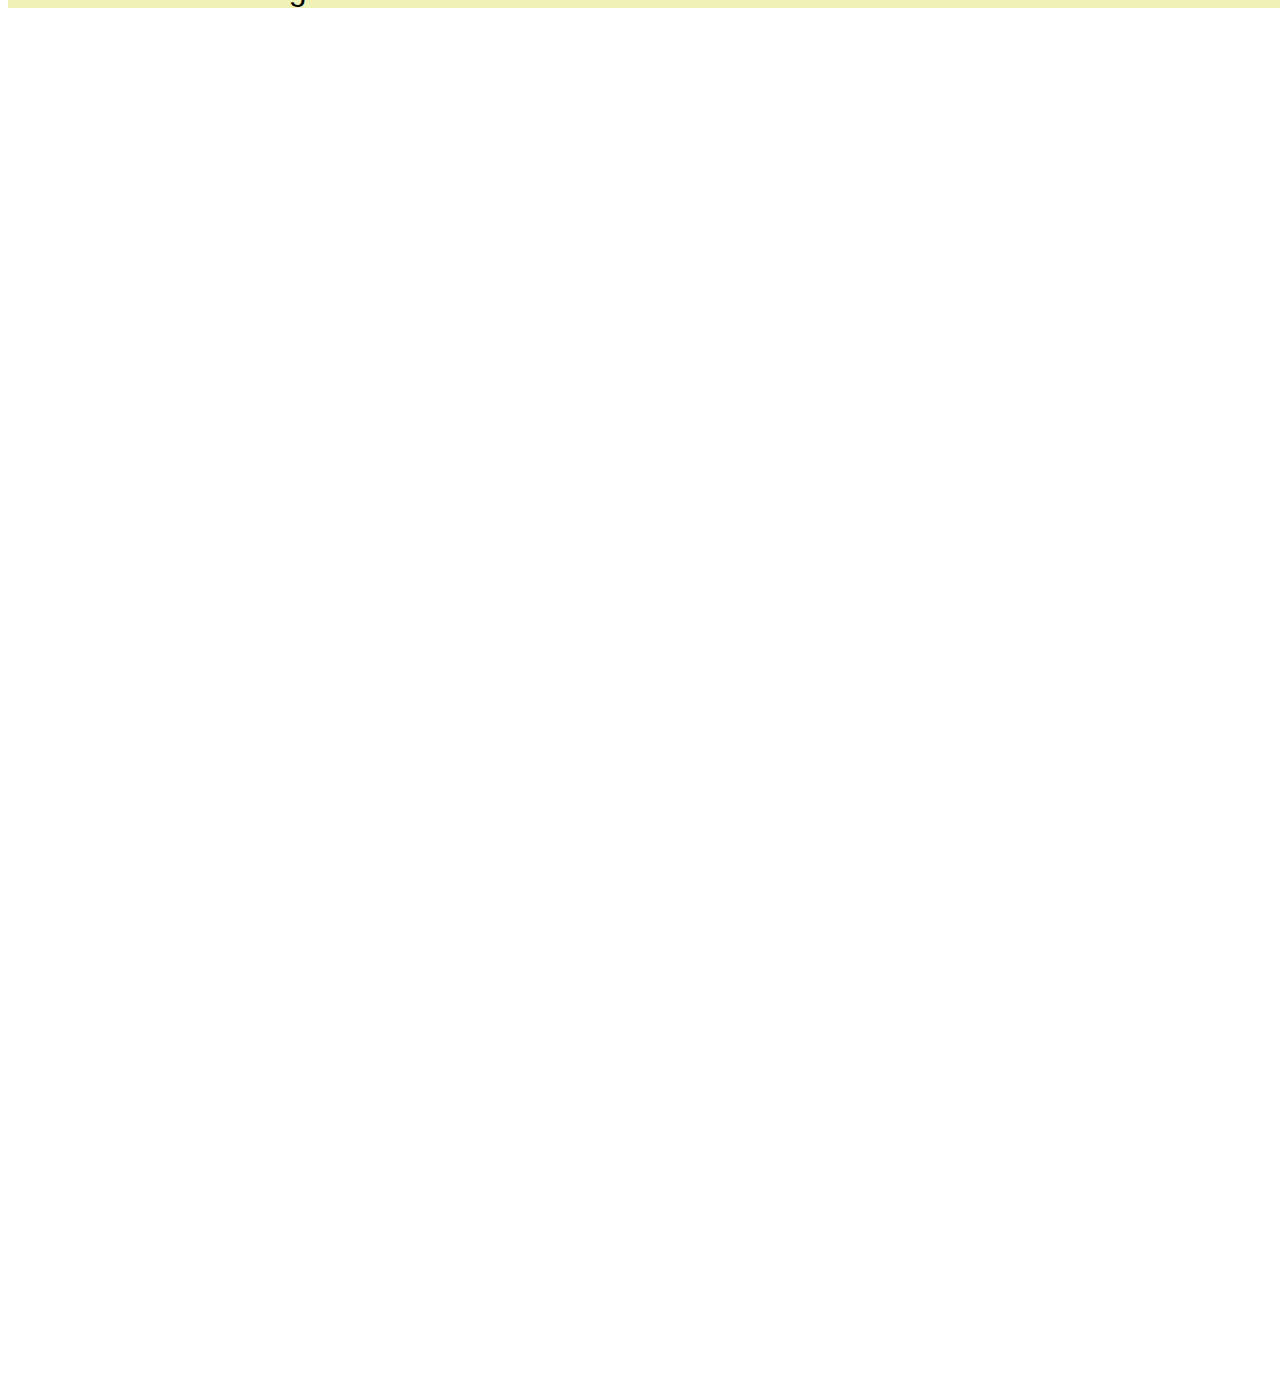
<file: Ipad/index.html>
<!DOCTYPE html>

<head>

  <link rel="stylesheet" href="./style.css">
  
  
  
</head>
<body>
  <div class="i-pad-pro-12-9-4">
    <div class="radio-star">
      RADIO STAR
      <br />
    </div>
    <div class="menu">Menu</div>
    <div class="rectangle-83"></div>
    <div class="adress">
      13 Greenpoint Ave
      <br />
      brooklyn, ny 11222
      <br />
      sun-thurs: 8am-11pm
      <br />
      Fri-sat: 8am-midnight
    </div>
    <div class="info">
      <span>
        <span class="info-span">
          info@theradiostar.com
          <br />
        </span>
        <span class="info-span2">(347) 799-1190</span>
      </span>
    </div>
  </div>
  
</body>
</html>
</file>
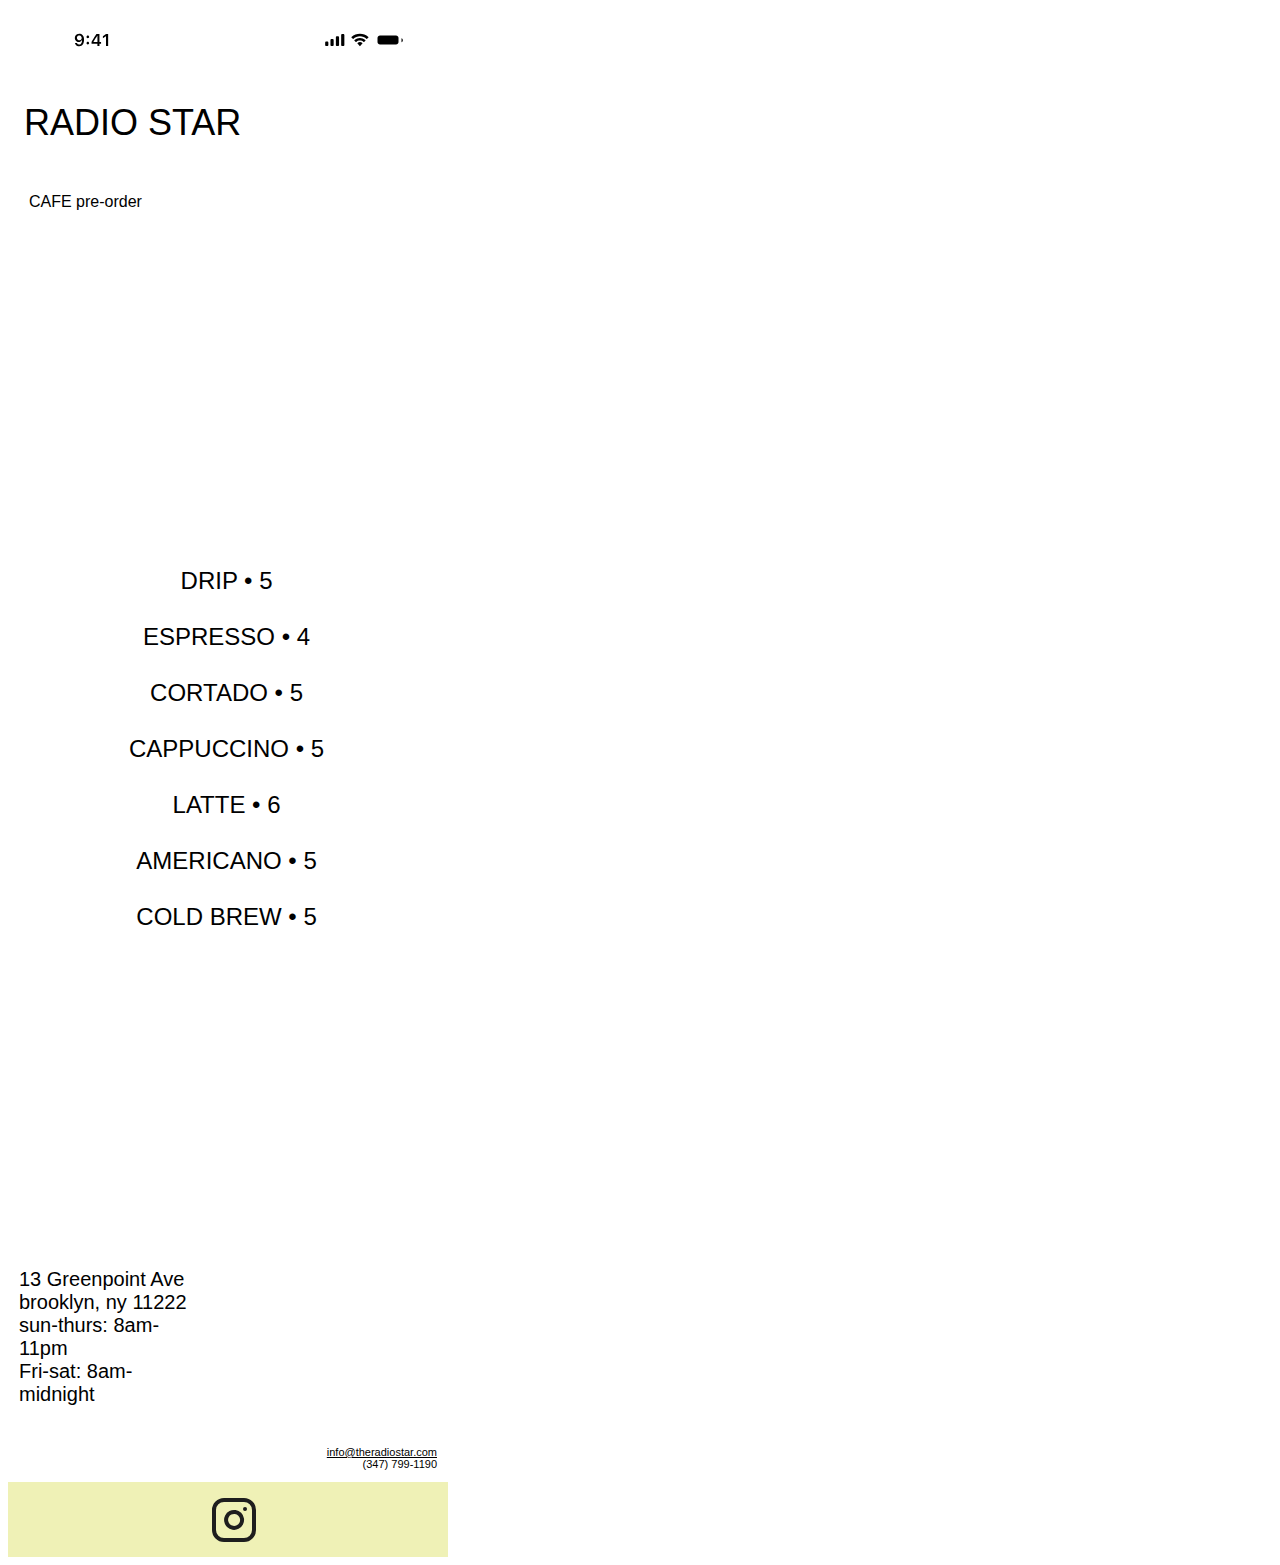
<file: iphone/index.html>
<!DOCTYPE html>

<head>
<link rel="stylesheet" href="./style.css">
<script type="text/javascript" src="scripts.js"></script>
  
</head>
<body>
  <div class="i-phone-16-pro-max-1">
    <img class="vector-25" src="vector-250.svg" />
    <img class="vector-1585" src="vector-15850.svg" />
    <div class="rectangle-83"></div>
    <div
      class="address"
    >
      13 Greenpoint Ave
      <br />
      brooklyn, ny 11222
      <br />
      sun-thurs: 8am-11pm
      <br />
      Fri-sat: 8am-midnight
    </div>
    <img class="insta" src="insta.svg" />
    <div class="info">
      <span>
        <span class="info-theradiostar-com-347-799-1190-span">
          info@theradiostar.com
          <br />
        </span>
        <span class="info-theradiostar-com-347-799-1190-span2">
          (347) 799-1190
        </span>
      </span>
    </div>
    <div class="cafe-pre-order">CAFE pre-order</div>
    <div class="coffee-menu"><p onclick="myFunction(this, 'yellow')">
      DRIP • 5
      <br />
      <br />
      ESPRESSO • 4
      <br />
      <br />
      CORTADO • 5
      <br />
      <br />
      CAPPUCCINO • 5
      <br />
      <br />
      LATTE • 6
      <br />
      <br />
      AMERICANO • 5
      <br />
      <br />
      COLD BREW • 5
    </p>
    </div>
    <div class="radio-star">RADIO STAR</div>
    <img class="status-bar" src="status-bar.svg" />
  </div>
  
</body>
</html>
</file>
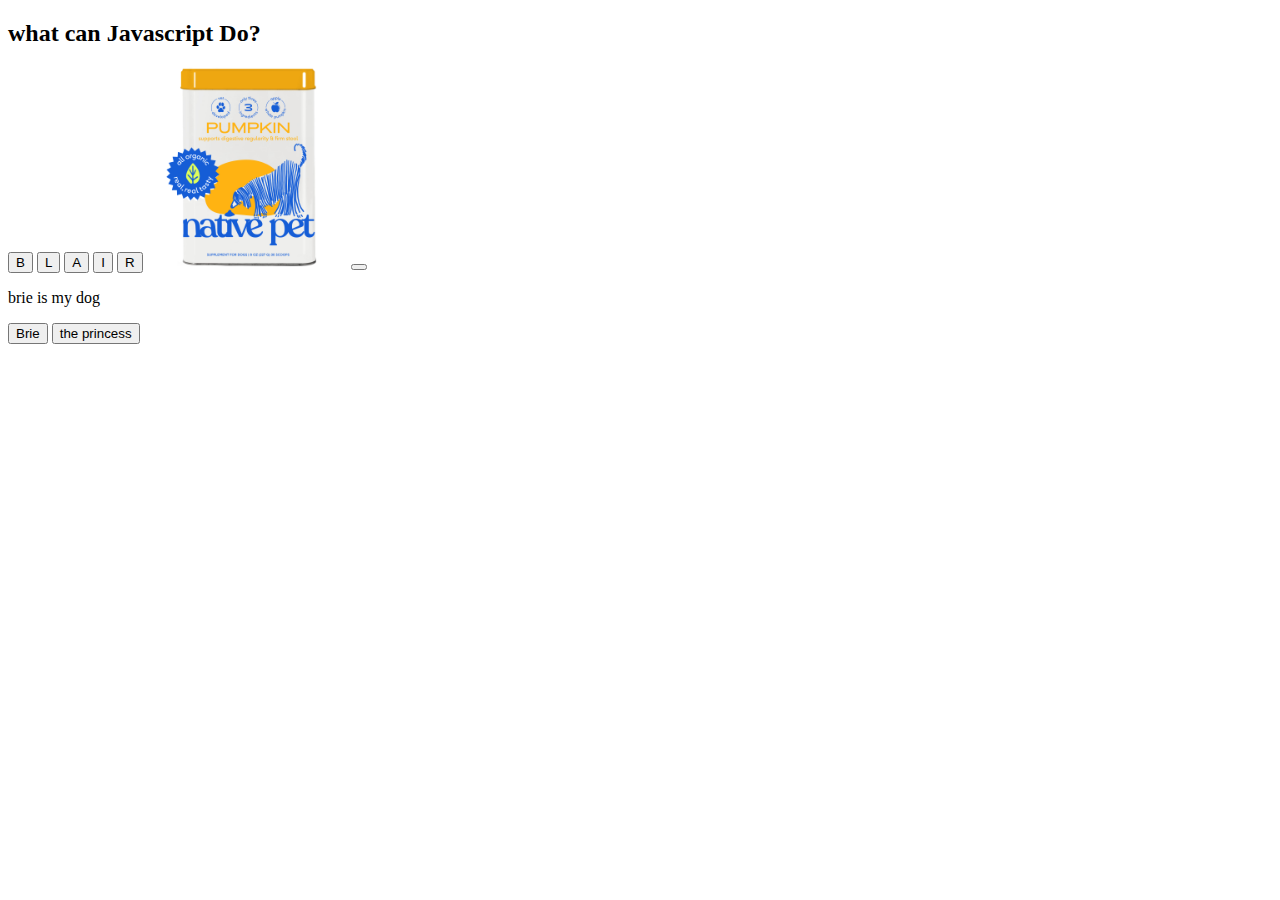
<file: js workshop/index.html>
<!DOCTYPE html>
<html>
    <body>

        <h2>what can Javascript Do?</h2>
        <button id="myButton">B</button>
        <button id="myButton1">L</button>
        <button id="myButton2">A</button>
        <button id="myButton3">I</button>
        <button id="myButton4">R</button> 

        <img id="myImage" src="day2.jpg" style="width:200px"> 
        <button onclick="document.getElementById('myImage').src='day2.jpg'"></button>

        <p id="brie">brie is my dog</p>
        <button type="button" onclick="document.getElementById('brie').style.fontSize='50px'">Brie</button>

        <button onclick = "changeFontColor()" id = "brie">the princess</button>

    

        
        <script src="script.js"></script>
    </body>
</html>
</file>
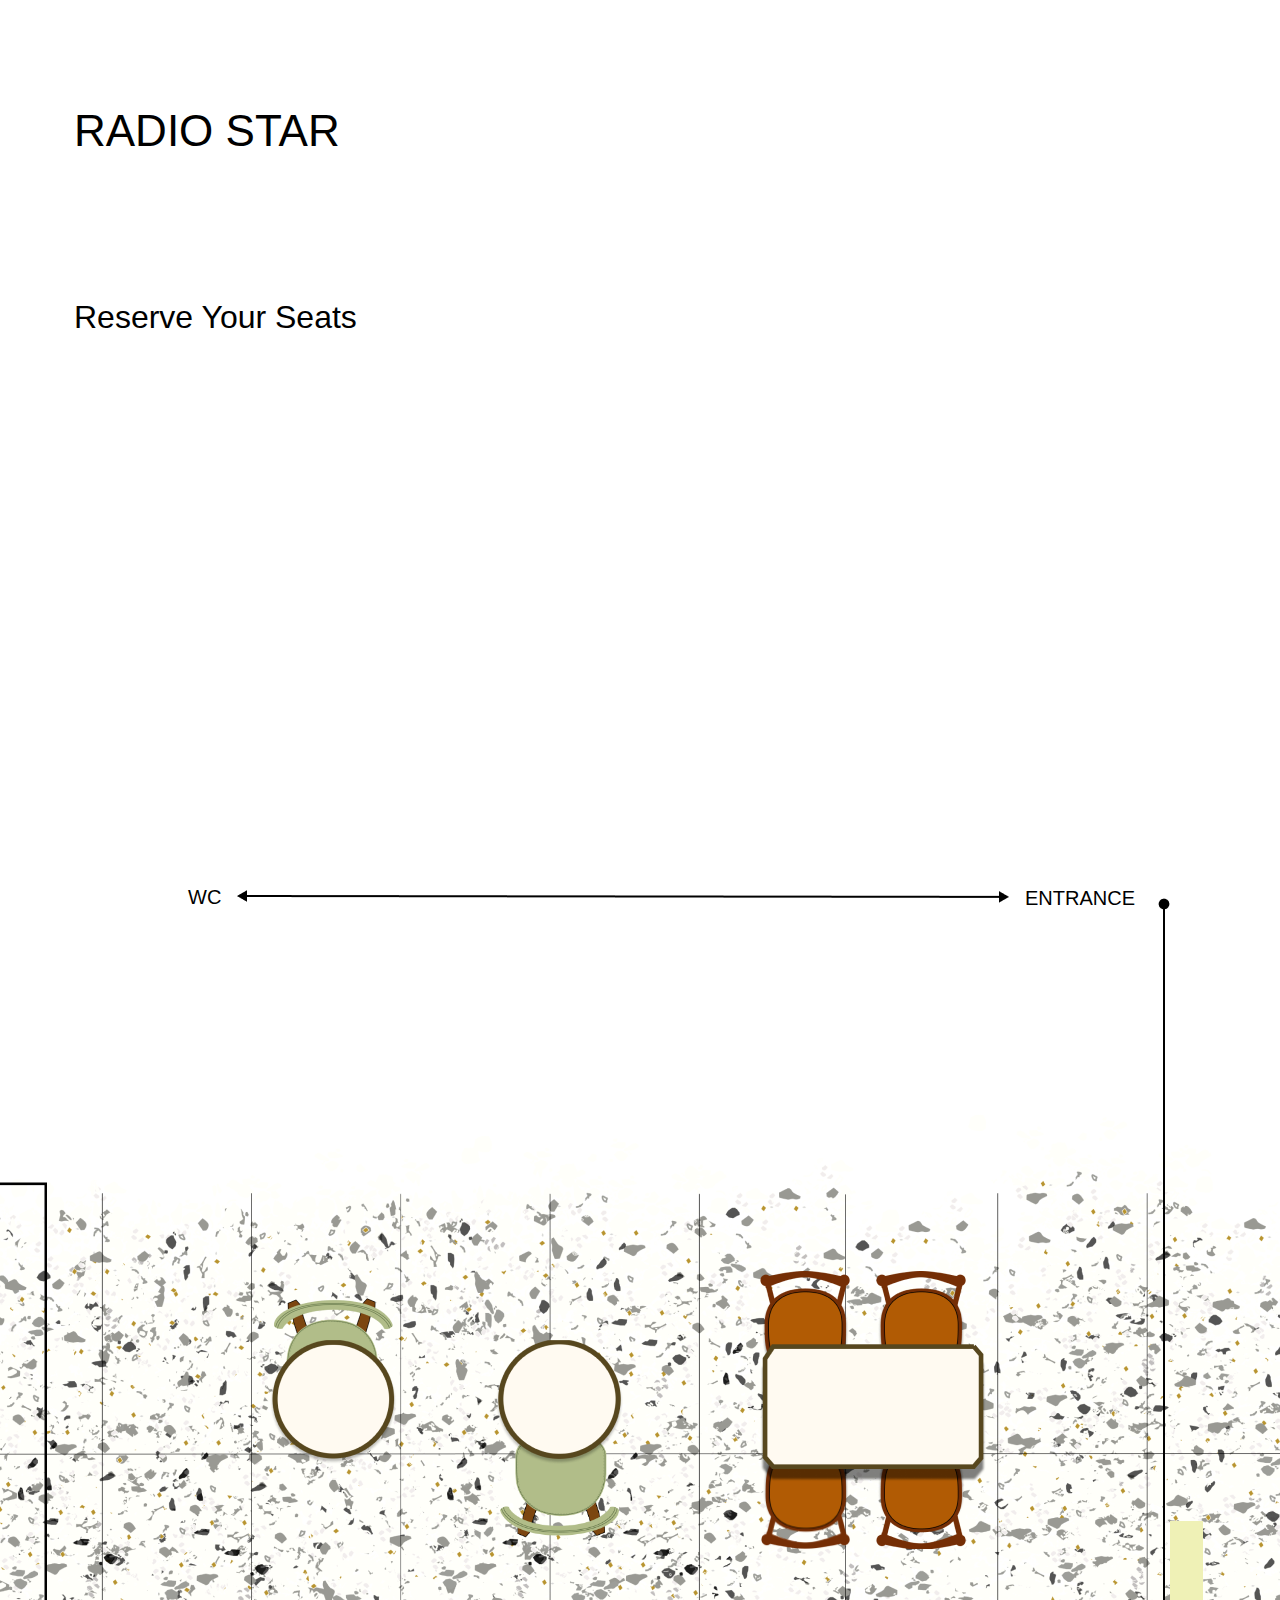
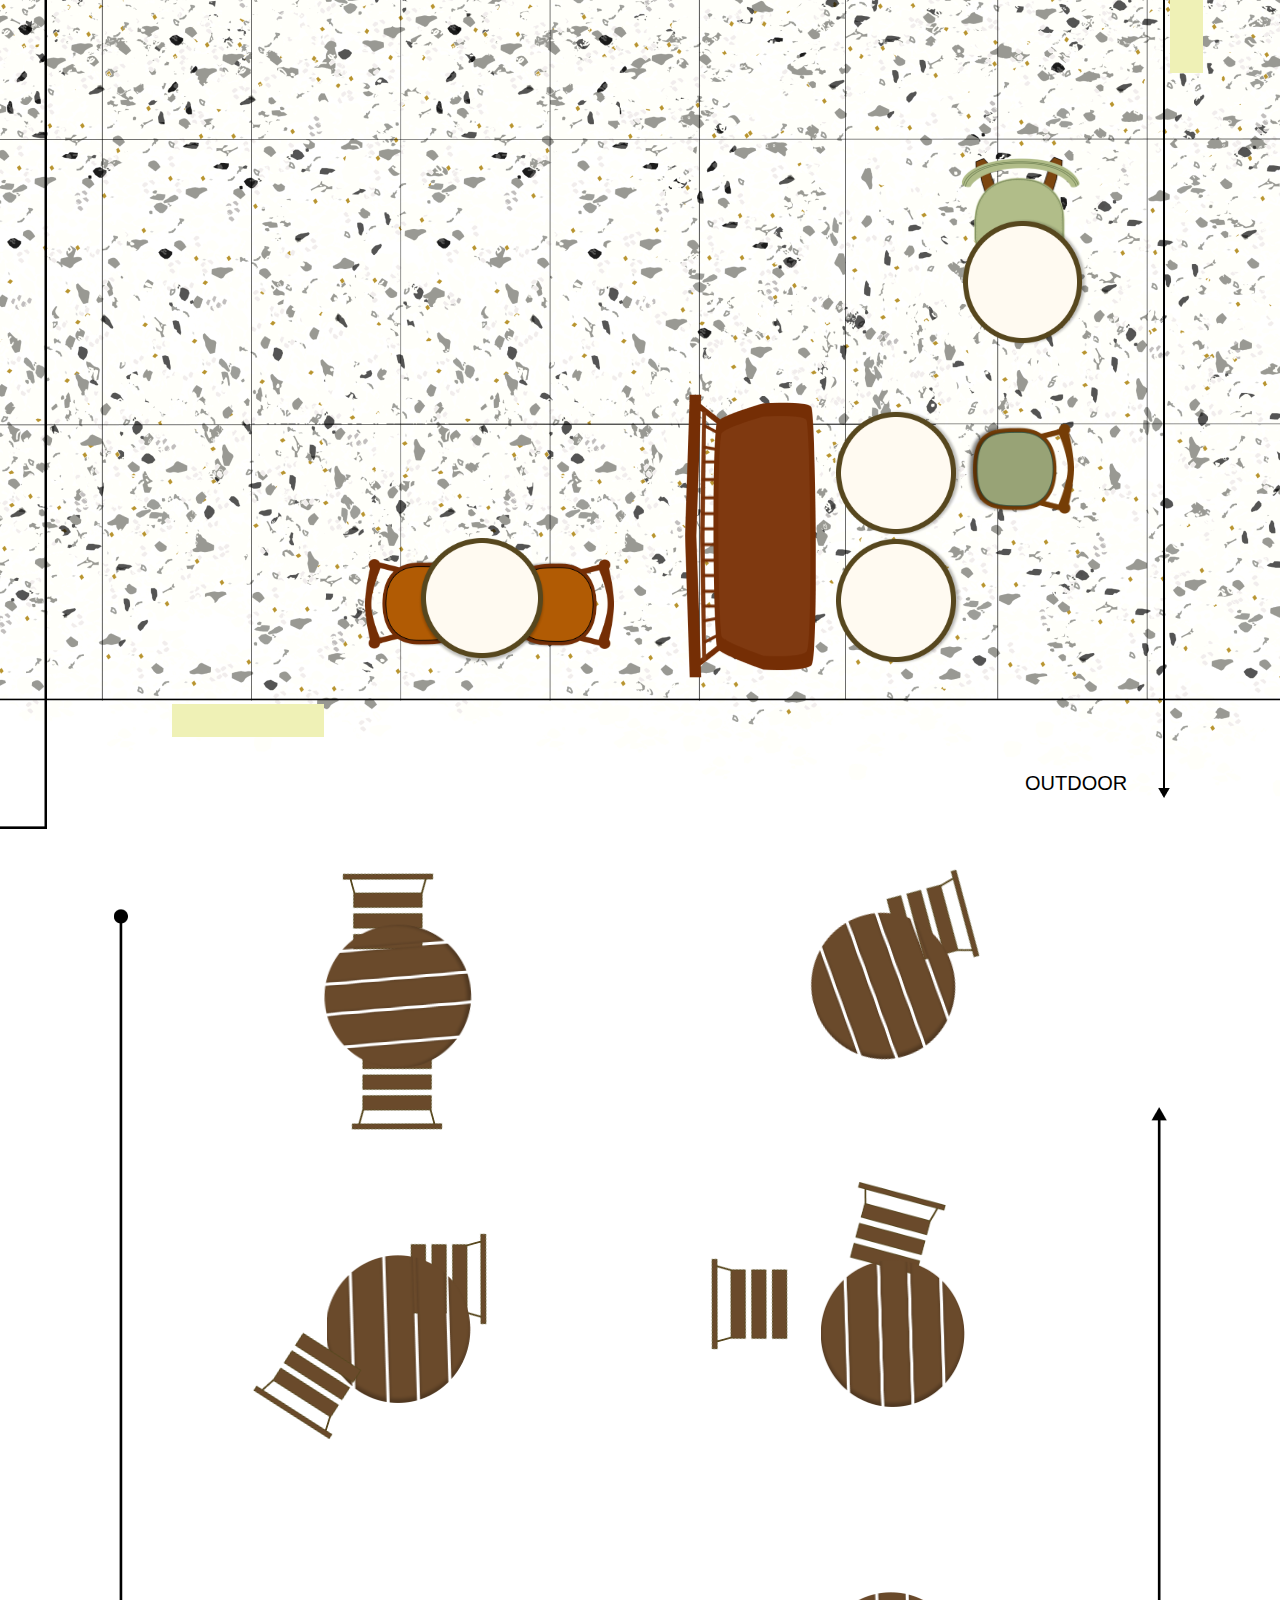
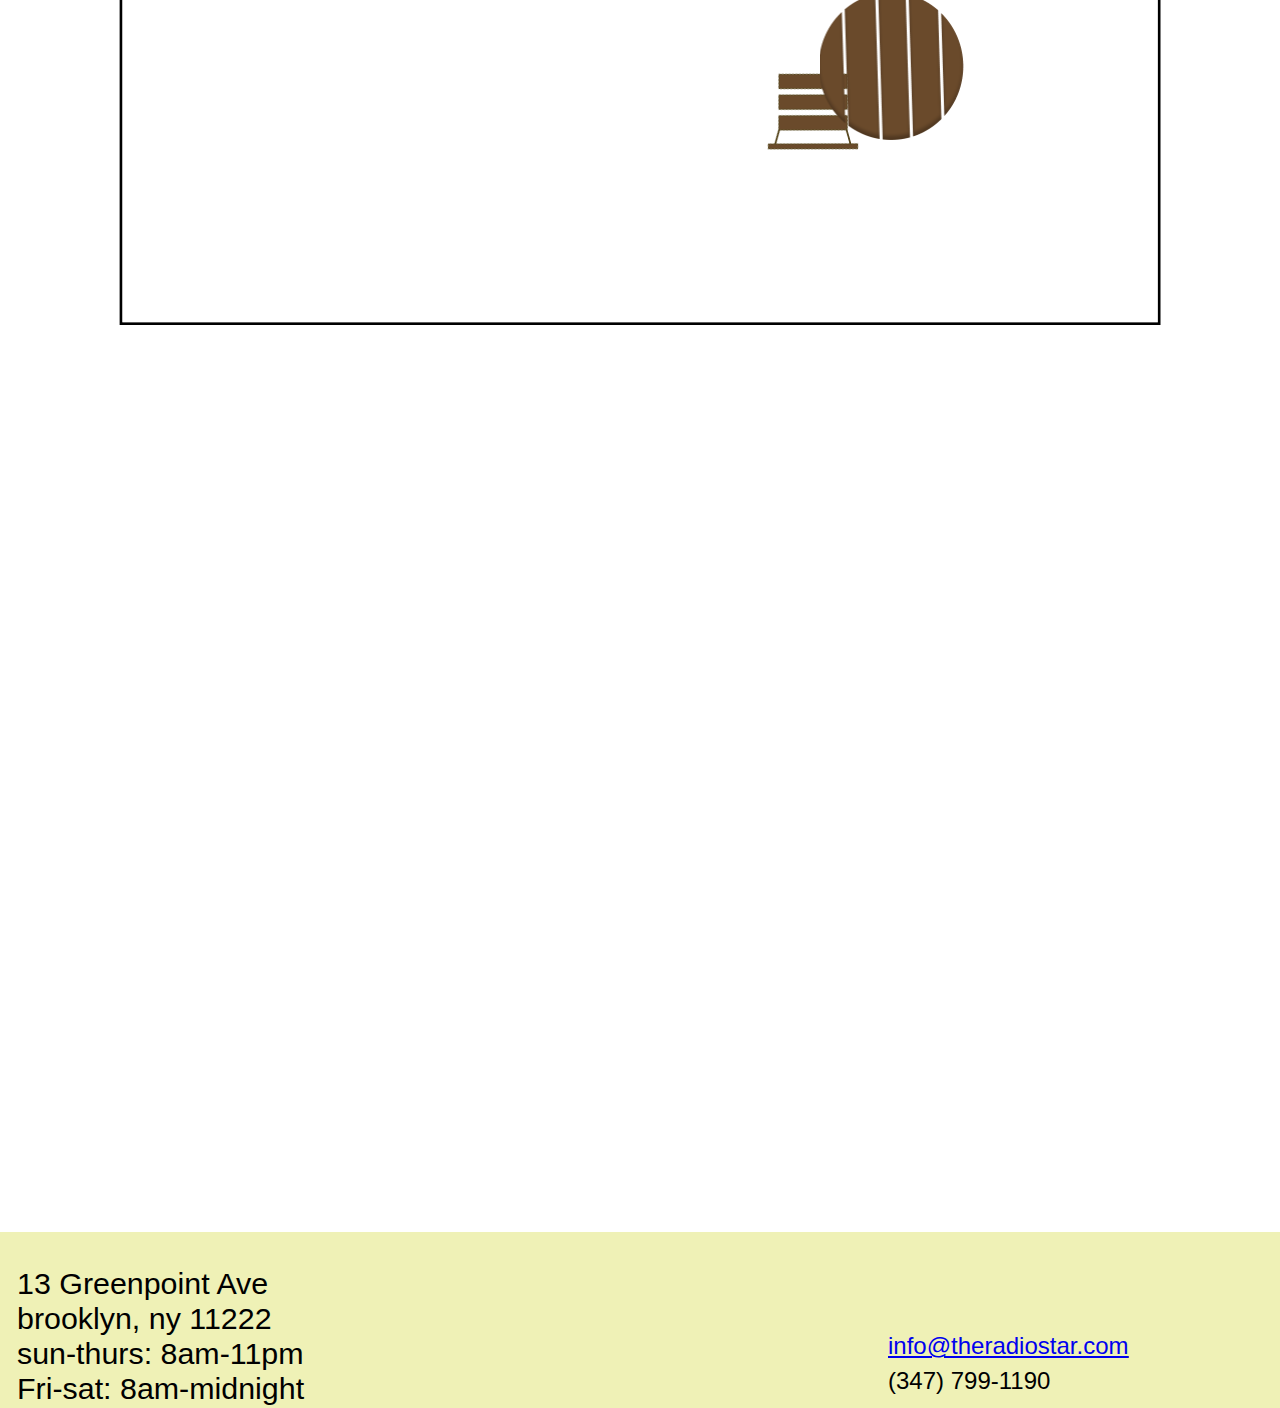
<file: macbook air/index.html>
<!DOCTYPE html>

<head>
 
  <link rel="stylesheet" href="./style.css">
  
  
</head>
<body>
  <div class="mac-book-air-1">
    <img class="tile" src="tile.png" />
    <div class="rectangle"></div>
    <div class="address">
      13 Greenpoint Ave
      <br />
      brooklyn, ny 11222
      <br />
      sun-thurs: 8am-11pm
      <br />
      Fri-sat: 8am-midnight
    </div>
    <div class="info">
      <span>
        <span class="info-span"><a href="mailto:info@theradiostar.com">info@theradiostar.com</a>
          
          <br />
        </span>
        <span class="info-span2">(347) 799-1190</span>
      </span>
    </div>

    <div class="reserve-your-seats">Reserve Your Seats</div>
    <div class="radio-star">RADIO STAR</div>
 
    <div class="outdoor">OUTDOOR</div>
    <div class="entrance">ENTRANCE</div>
    <div class="wc">WC</div>
    <img class="sero" src="newsero.png" /></div>
    <img class="garo" src="newgaro.png" /></div>

<div class="indoorfurniture">
    <img class="brown-ch1" src="brown-ch1.png" />
    <img class="brown-ch2" src="brown-ch2.png" />
    <img class="brown-ch3" src="brown-ch3.png" />
    <img class="brown-ch4" src="brown-ch4.png" />
    <img class="brown-ch5" src="brown-ch5.png" />
    <img class="brown-ch6" src="brown-ch6.png" />
    <img class="brown-long-chair1" src="brown-long-chair1.png" />
    <img class="rec-tbl1" src="rec-tbl1.png" />
    <img class="grn-ch1" src="grn-ch1.png" />
    <img class="grn-ch2" src="grn-ch2.png" />
    <img class="circle-tbl1" src="circle-tbl1.png" />
    <img class="circle-tbl2" src="circle-tbl2.png" />
    <img class="grn-ch3" src="grn-ch3.png" />
    <img class="circle-tbl3" src="circle-tbl3.png" />
    <img class="circle-tbl4" src="circle-tbl4.png" />
    <img class="circle-tbl5" src="circle-tbl5.png" />
    <img class="circle-tbl6" src="circle-tbl6.png" />
    <img class="green-chair1" src="green-chair1.png" />
</div>

    <div class="outdoor-door"></div>
    <div class="entrance-door"></div>
    <img class="bar" src="bar.png" /></div>
    <img class="outdoor-bar" src="outdoor-bar.png" /></div>

 <div class="outdoorfurniture">
    <img class="patio-ch1" src="patio-ch1.png" />
    <img class="patio-ch2" src="patio-ch2.png" />
    <img class="patio-ch3" src="patio-ch3.png" />
    <img class="patio-ch4" src="patio-ch4.png" />
    <img class="patio-ch5" src="patio-ch5.png" />
    <img class="patio-ch6" src="patio-ch6.png" />
    <img class="patio-tbl1" src="patio-tbl1.png" />
    <img class="patio-tbl2" src="patio-tbl2.png" />
    <img class="patio-ch7" src="patio-ch7.png" />
    <img class="patio-tbl3" src="patio-tbl3.png" />
    <img class="patio-tbl4" src="patio-tbl4.png" />
    <img class="patio-tbl5" src="patio-tbl5.png" />
    <img class="patio-ch8" src="patio-ch8.png" />
  </div>
  </div>

  <div class="modal"> 
    <img class="modal-body" src="modalbody.png" />
  </div>

  <script>
    let indoorfurnitureEls = document.getElementsByClassName('indoorfurniture');
    console.dir(indoorfurnitureEls);
    for (let i = 0; i < indoorfurnitureEls.length; i++) {
      indoorfurnitureEls[i].addEventListener('click',()=> {
        showModal(indoorfurnitureEls[i]);
      });

    }

    let body = document.querySelector('body');
    let modalEl = document.querySelector('.modal');
    let modalBodyEl = document.querySelector('.modal-body');


    function showModal(target) {
      modalEl.style.display ='block';
      body.style.overflow = 'hidden';
      console.dir(target);

      
     
    

      document.addEventListener('mouseup',(e)=> {
        if (!modalBodyEl.contains(e.target)) {
          modalEl.style.display ='none';
          body.style.overflow = 'auto';
        }
      });

    }

    function removeModal() {
      modalEl.style.display = 'none';
      body.style.overflow = 'auto';
    }
    
  </script>
   
</body>
</html>
</file>
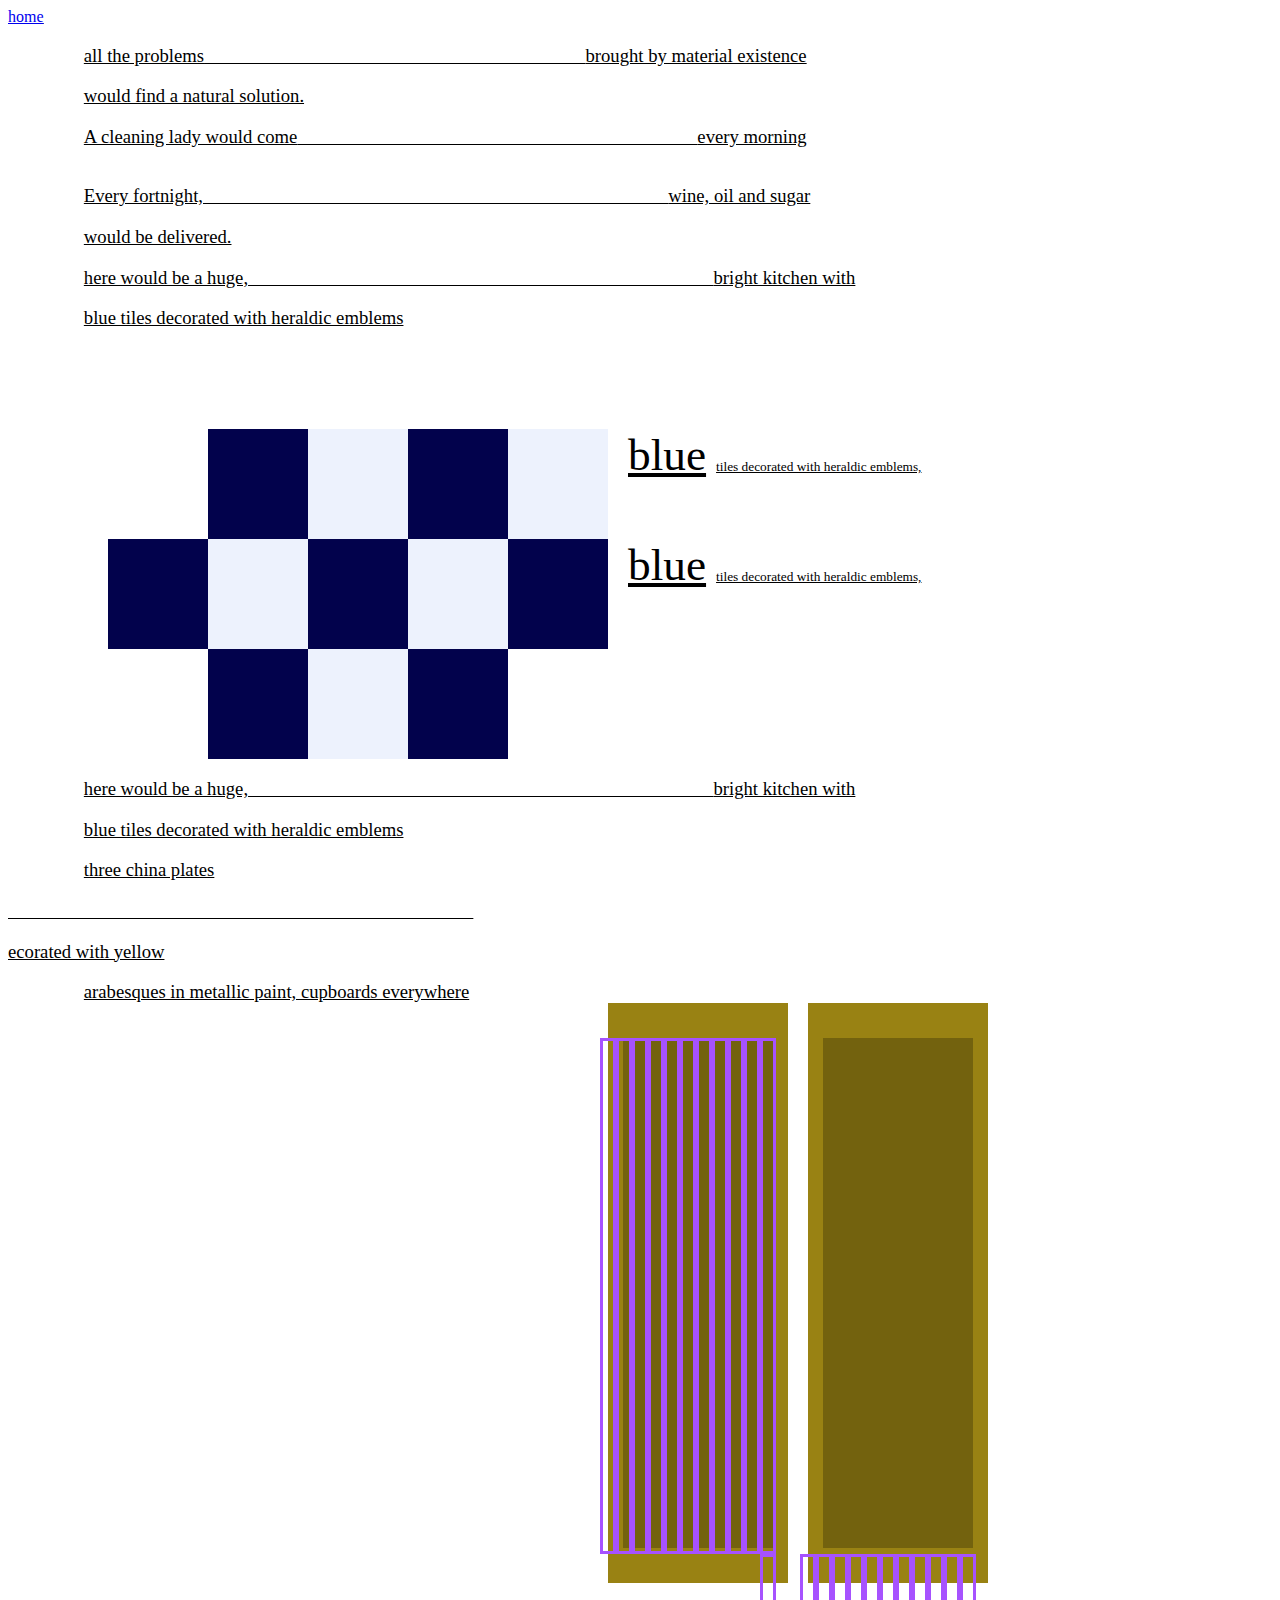
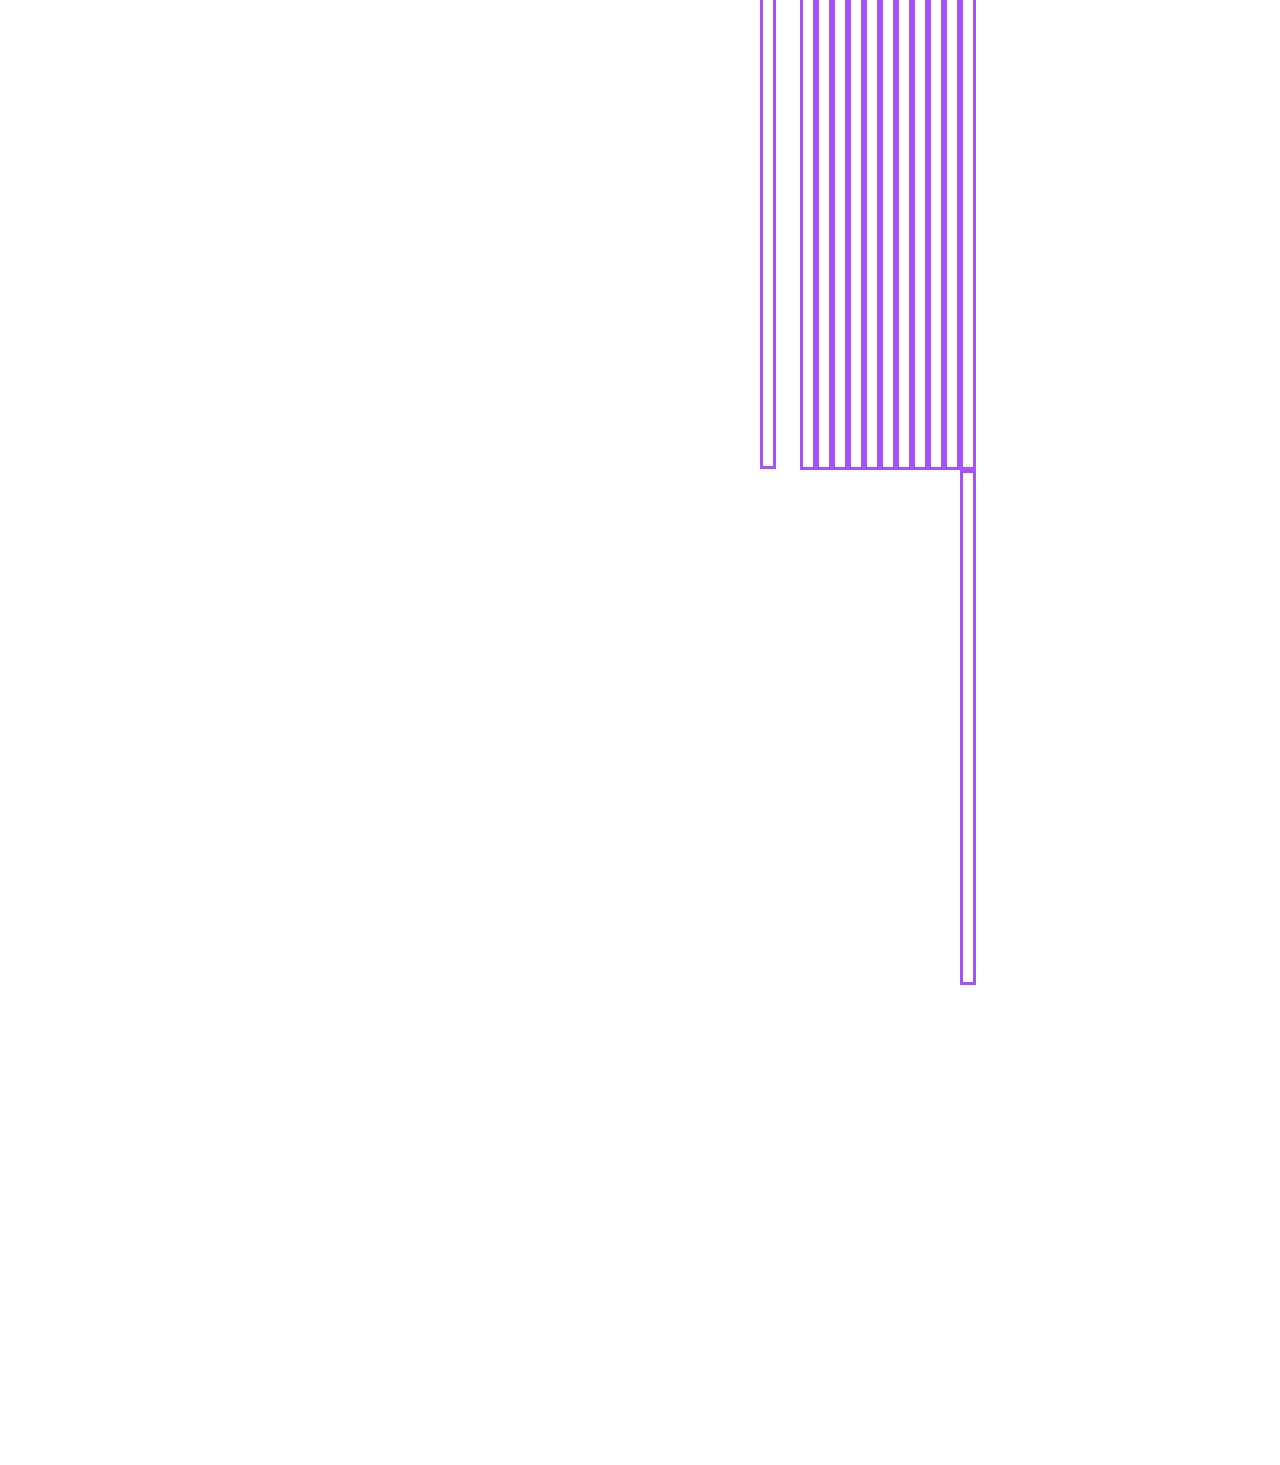
<file: simple.html>
<!DOCTYPE html> 
<html>
<head>
<title> Things : A Stroy of the Sixties </title>
<link rel="stylesheet" href="style.css">

</head>
<body> 
	<header><a href="test.html">home</a></header>



<div class="intro1">
	<p class="start" > all the problems </p> 
      <p class="hide">ddddddddddddddddddddddddddedddddddddddddd</p>
      <p class="end" > brought by material existence </p> 
</div>
<div class="start"> would find a natural solution.</div>

<div class="intro2">
      <p class="start" > A cleaning lady would come </p> 
      <p class="hide">ddddddddddddddddddddddddddedddddddddddddddd</p>
      <p class="end" > every morning </p> </div>
<div class="intro3">
      <p class="start" > Every fortnight, </p> 
      <p class="hide">ddddddddddddddddddddddddddeddddddddddddddddddddddd</p>
      <p class="end" > wine, oil and sugar </p> </div>
<div class="start"> would be delivered.</div>

	
<div class="intro4">
      <p class="start" > here would be a huge, </p> 
      <p class="hide">ddddddddddddddddddddddddddeddddddddddddddddddddddd</p>
      <p class="end" > bright kitchen with </p> </div>

<div class="start"> blue tiles decorated with heraldic emblems </div>



<div class="container1">
      <div class="box" id="box1"></div>
      <div class="box" id="box2"></div>
      <div class="box" id="box3"></div>
      <div class="box" id="box4"></div>
      
      <p class="bluetile1">blue </p>
      <p class="bluetile2"> tiles decorated with heraldic emblems, </p>
</div>
<div class="container2">
      <div class="box" id="box5"></div>
      <div class="box" id="box6"></div>
      <div class="box" id="box7"></div>
      <div class="box" id="box8"></div>
      <div class="box" id="box9"></div>
      <p class="bluetile1">blue </p>
      <p class="bluetile2"> tiles decorated with heraldic emblems, </p>
</div>
	<div class="container3">
      <div class="box" id="box10"></div>
      <div class="box" id="box11"></div>
      <div class="box" id="box12"></div>
</div>


      <div class="intro4">
      <p class="start" > here would be a huge, </p> 
      <p class="hide">ddddddddddddddddddddddddddeddddddddddddddddddddddd</p>
      <p class="end" > bright kitchen with </p> </div>

<div class="start"> blue tiles decorated with heraldic emblems </div>
      
      
</div>

</div>


      <div class="intro5">
      <p class="start" > three china plates </p> 
      <p class="hide">ddddddddddddddddddddddddddeddddddddddddddddddddddd</p>
      <p class="end" > ecorated with yellow </p> </div>
      <div class="start"> arabesques in metallic paint, cupboards everywhere </div>
      







<div class="base1">
<div class="board1"></div>
<div class="board2"></div>
<div class="board2"></div>
<div class="board2"></div>
<div class="board2"></div>
<div class="board2"></div>
<div class="board2"></div>
<div class="board2"></div>
<div class="board2"></div>
<div class="board2"></div>
<div class="board2"></div>
<div class="board2"></div>
<div class="board2"></div>


<div class="base2">
<div class="board3"></div>
<div class="board4"></div>
<div class="board4"></div>
<div class="board4"></div>
<div class="board4"></div>
<div class="board4"></div>
<div class="board4"></div>
<div class="board4"></div>
<div class="board4"></div>
<div class="board4"></div>
<div class="board4"></div>
<div class="board4"></div>
<div class="board4"></div>
</div>


	


	
</body>
</html>
</file>
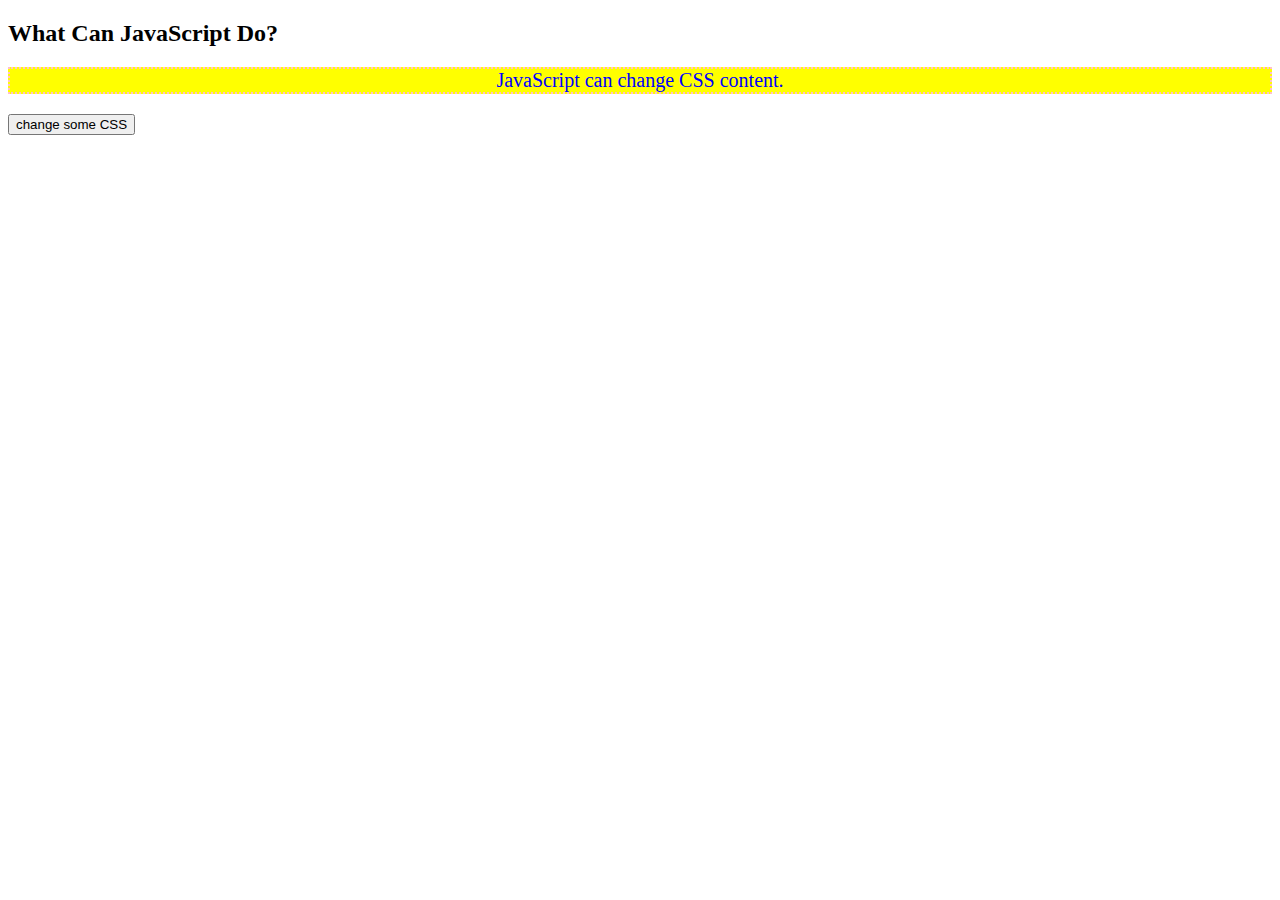
<file: js workshop/day2.html>
<!DOCTYPE html>
<html>
    <head>
        <link rel="stylesheet" href="day2.css">
    </head>
    <body>

        <h2>What Can JavaScript Do?</h2>

        <p id="words">JavaScript can change CSS content.</p>
        <button id="styleChangingButton">change some CSS</button>

        <script src="day2.js"></script>
    
        
    </body>
</html>
</file>
<file: Ipad/style.css>
.i-pad-pro-12-9-4,
.i-pad-pro-12-9-4 * {
  box-sizing: border-box;
}
.i-pad-pro-12-9-4 {
  background: #ffffff;
  height: 85.375rem;
  position: relative;
  transform-origin: 0 0;
  transform: rotate(-90deg) scale(1, 1);
  overflow: hidden;
}
.radio-star {
  color: #000000;
  text-align: left;
  font-family: "MajorMonoDisplay-Regular", sans-serif;
  font-size: 4rem;
  font-weight: 400;
  position: absolute;
  left: 91.9375rem;
  top: 2.9375rem;
  width: 61rem;
  height: 6.875rem;
  transform-origin: 0 0;
  transform: rotate(90deg) scale(1, 1);
}
.menu {
  color: #000000;
  text-align: left;
  font-family: "MajorMonoDisplay-Regular", sans-serif;
  font-size: 1.5rem;
  font-weight: 400;
  position: absolute;
  left: 83.1875rem;
  top: 2.9375rem;
  width: 61rem;
  height: 4.1875rem;
  transform-origin: 0 0;
  transform: rotate(90deg) scale(1, 1);
}
.rectangle-83 {
  background: #eff1b6;
  width: 108.8125rem;
  height: 11rem;
  position: absolute;
  left: 11rem;
  top: 0rem;
  transform-origin: 0 0;
  transform: rotate(90deg) scale(1, 1);
}
.adress {
  color: #000000;
  text-align: left;
  font-family: "MajorMonoDisplay-Regular", sans-serif;
  font-size: 2rem;
  font-weight: 400;
  position: absolute;
  left: 9.25rem;
  top: 1.4375rem;
  transform-origin: 0 0;
  transform: rotate(90deg) scale(1, 1);
}
.info {
  color: #000000;
  text-align: right;
  font-family: "MajorMonoDisplay-Regular", sans-serif;
  font-size: 2rem;
  font-weight: 400;
  position: absolute;
  left: 6.25rem;
  top: 52.6875rem;
  transform-origin: 0 0;
  transform: rotate(90deg) scale(1, 1);
}
.info-span {
  color: #000000;
  font-family: "MajorMonoDisplay-Regular", sans-serif;
  font-size: 32px;
  font-weight: 400;
  text-decoration: underline;
}
.info-span2 {
  color: #000000;
  font-family: "MajorMonoDisplay-Regular", sans-serif;
  font-size: 32px;
  font-weight: 400;
}
</file>
<file: iphone/style.css>
.i-phone-16-pro-max-1,
.i-phone-16-pro-max-1 * {
  box-sizing: border-box;
}
.i-phone-16-pro-max-1 {
  background: #ffffff;
  height: 1549px;
  position: relative;
  overflow: hidden;
}
.vector-25 {
  width: 408px;
  height: 0px;
  position: absolute;
  left: 17px;
  top: 380px;
  transform: translate(-2.67px, -2.67px);
  overflow: visible;
}
.vector-1585 {
  width: 408px;
  height: 0px;
  position: absolute;
  left: 17px;
  top: 1192px;
  transform: translate(-2.67px, -2.67px);
  overflow: visible;
}
.rectangle-83 {
  background: #eff1b6;
  width: 440px;
  height: 75px;
  position: absolute;
  left: 0px;
  top: 1549px;
  transform-origin: 0 0;
  transform: rotate(0deg) scale(1, -1);
}
.address {
  color: #000000;
  text-align: left;
  font-family: "MajorMonoDisplay-Regular", sans-serif;
  font-size: 20px;
  font-weight: 400;
  position: absolute;
  left: 11px;
  top: 1260px;
  width: 172px;
  height: 197px;
}
.insta {
  width: 48px;
  height: 48px;
  position: absolute;
  left: 202px;
  top: 1488px;
  overflow: visible;
}
.info {
  color: #000000;
  text-align: right;
  font-family: "MajorMonoDisplay-Regular", sans-serif;
  font-size: 11px;
  font-weight: 400;
  position: absolute;
  left: 102px;
  top: 1438px;
  width: 327px;
}
.info-theradiostar-com-347-799-1190-span {
  color: #000000;
  font-family: "MajorMonoDisplay-Regular", sans-serif;
  font-size: 11px;
  font-weight: 400;
  text-decoration: underline;
}
.info-theradiostar-com-347-799-1190-span2 {
  color: #000000;
  font-family: "MajorMonoDisplay-Regular", sans-serif;
  font-size: 11px;
  font-weight: 400;
}
.cafe-pre-order {
  color: #000000;
  text-align: left;
  font-family: "MajorMonoDisplay-Regular", sans-serif;
  font-size: 16px;
  font-weight: 400;
  position: absolute;
  left: 21px;
  top: 185px;
  width: 219px;
  height: 32px;
}
.coffee-menu {
  color: #000000;
  text-align: center;
  font-family: "MartianMono-Regular", sans-serif;
  font-size: 24px;
  font-weight: 400;
  position: absolute;
  left: 121px;
  top: 535px;
}
.radio-star {
  color: #000000;
  text-align: left;
  font-family: "MajorMonoDisplay-Regular", sans-serif;
  font-size: 36px;
  font-weight: 400;
  position: absolute;
  left: 16px;
  top: 94px;
  width: 292px;
  height: 35px;
}
.status-bar {
  width: 440px;
  height: 50px;
  position: absolute;
  left: 0px;
  top: 0px;
  overflow: visible;
}
</file>
<file: macbook air/style.css>
.radio-star {
  color: #000000;
  text-align: left;
  font-family: "MajorMonoDisplay-Regular", sans-serif;
  font-size: 2.75rem;
  font-weight: 400;
  position: absolute;
  left: 4.625rem;
  top: 6.625rem;
  width: 33.125rem;
  height: 6.8125rem;
}
.reserve-your-seats {
  color: #000000;
  text-align: left;
  font-family: "MajorMonoDisplay-Regular", sans-serif;
  font-size: 2rem;
  font-weight: 400;
  position: absolute;
  left: 4.625rem;
  top: 18.6875rem;
  width: 42.25rem;
  height: 16.875rem;
}
.tile {
  width: 109.0625rem;
  height: 80.5625rem;
  position: absolute;
  left: -17.9375rem;
  top: 69.4375rem;
  transform-origin: 0 0;
  object-fit: cover;
}
.rectangle {
  background: #eff1b6;
  width: 100%;
  height: 11rem;
  position: absolute;
  left: 0rem;
  top: 277rem;
}
.address {
  color: #000000;
  text-align: left;
  font-family: "MajorMonoDisplay-Regular", sans-serif;
  font-size: 1.9rem;
  font-weight: 400;
  position: absolute;
  left: 1.0625rem;
  top: 279.125rem;
}
.info {
  color: #000000;
  text-align: left;
  font-family: "MajorMonoDisplay-Regular", sans-serif;
  font-size: 1.9rem;
  font-weight: 400;
  position: absolute;
  left: 55.5rem;
  top: 282.9rem;
}
.info-span {
  color: #000000;
  font-family: "MajorMonoDisplay-Regular", sans-serif;
  font-size: 24px;
  font-weight: 400;
  text-decoration: underline;
}
.info-span2 {
  color: #000000;
  font-family: "MajorMonoDisplay-Regular", sans-serif;
  font-size: 24px;
  font-weight: 400;
}


.outdoor {
  color: #000000;
  text-align: left;
  font-family: "MartianMono-Regular", sans-serif;
  font-size: 1.25rem;
  font-weight: 400;
  position: absolute;
  left: 64.0625rem;
  top: 148.25rem;
  width: 10.125rem;
  height: 2.4375rem;
}
.entrance {
  color: #000000;
  text-align: left;
  font-family: "MartianMono-Regular", sans-serif;
  font-size: 1.25rem;
  font-weight: 400;
  position: absolute;
  left: 64.0625rem;
  top: 55.4375rem;
  width: 10.125rem;
  height: 2.4375rem;
}
.wc {
  color: #000000;
  text-align: left;
  font-family: "MartianMono-Regular", sans-serif;
  font-size: 1.25rem;
  font-weight: 400;
  position: absolute;
  left: 11.75rem;
  top: 55.375rem;
  width: 3.125rem;
  height: 2.5rem;
}
.sero {

  position: absolute;
  left: 72.375rem;
  top: 56.125rem;
  overflow: visible;
  object-fit: cover;
}
.garo {
 
  position: absolute;
  left: 14.8125rem;
  top: 55.625rem;
  object-fit: cover;
}
.indoor {
  position: absolute;
  inset: 0;
}
.brown-ch1 {
  width: 5.61125rem;
  height: 6.669375rem;
  position: absolute;
  left: 47.498125rem;
  top: 79.439375rem;
  object-fit: cover;
}
.brown-ch2 {
  width: 5.61125rem;
  height: 6.669375rem;
  position: absolute;
  left: 54.75rem;
  top: 79.439375rem;
  object-fit: cover;
}
.brown-ch3 {
  width: 5.61125rem;
  height: 6.669375rem;
  position: absolute;
  left: 22.825625rem;
  top: 140.53625rem;
  transform-origin: 0 0;
  transform: rotate(-90deg) scale(1, 1);
  object-fit: cover;
}
.brown-ch4 {
  width: 5.61125rem;
  height: 6.669375rem;
  position: absolute;
  left: 38.34625rem;
  top: 134.925625rem;
  transform-origin: 0 0;
  transform: rotate(90deg) scale(1, 1);
  object-fit: cover;
}
.brown-ch5 {
  width: 5.61125rem;
  height: 6.669375rem;
  position: absolute;
  left: 47.498125rem;
  top: 90.16625rem;
  
  object-fit: cover;
}
.brown-ch6 {
  width: 5.61125rem;
  height: 6.669375rem;
  position: absolute;
  left: 54.75rem;
  top: 90.16625rem;
  object-fit: cover;
}
.brown-long-chair1 {
  width: 8.1875rem;
  height: 17.758125rem;
  position: absolute;
  left: 42.79625rem;
  top: 124.63625rem;
  object-fit: cover;
}
.rec-tbl1 {
  width: 14.106875rem;
  height: 8.63rem;
  position: absolute;
  left: 47.50375rem;
  top: 83.978125rem;
  object-fit: cover;
}
.grn-ch1 {
  width: 7.413125rem;
  height: 6.195625rem;
  position: absolute;
  left: 17.1275rem;
  top: 81.09875rem;
  object-fit: cover;
}
.grn-ch2 {
  width: 7.413125rem;
  height: 6.195625rem;
  position: absolute;
  left: 38.7025rem;
  top: 96.14625rem;
  transform-origin: 0 0;
  transform: rotate(-180deg) scale(1, 1);
  object-fit: cover;
}
.circle-tbl1 {
  width: 8.02125rem;
  height: 7.745rem;
  position: absolute;
  left: 30.9575rem;
  top: 83.754375rem;
  object-fit: cover;
}
.circle-tbl2 {
  width: 7.96625rem;
  height: 7.855625rem;
  position: absolute;
  left: 26.144375rem;
  top: 133.62375rem;
  object-fit: cover;
}
.grn-ch3 {
  width: 7.413125rem;
  height: 6.195625rem;
  position: absolute;
  left: 60.05625rem;
  top: 109.755rem;
  object-fit: cover;
}
.circle-tbl3 {
  width: 7.96625rem;
  height: 7.8rem;
  position: absolute;
  left: 60.166875rem;
  top: 121.64875rem;
  transform-origin: 0 0;
  transform: rotate(-90deg) scale(1, 1);
  object-fit: cover;
}
.circle-tbl4 {
  width: 7.96625rem;
  height: 7.745rem;
  position: absolute;
  left: 16.850625rem;
  top: 83.754375rem;
  object-fit: cover;
}
.circle-tbl5 {
  width: 8.02125rem;
  height: 7.855625rem;
  position: absolute;
  left: 52.255625rem;
  top: 133.5425rem;
  transform-origin: 0 0;
  transform: rotate(-90deg) scale(1, 1);
  object-fit: cover;
}
.circle-tbl6 {
  width: 7.96625rem;
  height: 7.855625rem;
  position: absolute;
  left: 52.255625rem;
  top: 141.50875rem;
  transform-origin: 0 0;
  transform: rotate(-90deg) scale(1, 1);
  object-fit: cover;
}
.green-chair1 {
  width: 5.615rem;
  height: 6.749375rem;
  position: absolute;
  left: 67.123125rem;
  top: 126.475625rem;
  transform-origin: 0 0;
  transform: rotate(90deg) scale(1, 1);
  object-fit: cover;
}
.outdoor-bar {
  width: 65.83125rem;
  height: 63.48rem;
  position: absolute;
  left: 7.114375rem;
  top: 156.8325rem;
  object-fit: cover;
}
.outdoor-door {
  background: #eff1b6;
  width: 2.046875rem;
  height: 9.515rem;
  position: absolute;
  left: 20.265rem;
  top: 144rem;
  transform-origin: 0 0;
  transform: rotate(90deg) scale(1, 1);
}
.entrance-door {
  background: #eff1b6;
  width: 2.046875rem;
  height: 9.515rem;
  position: absolute;
  left: 75.2rem;
  top: 104.5775rem;
  transform-origin: 0 0;
  transform: rotate(-180deg) scale(1, 1);
}
.bar {
  width: 2.9375rem;
  height: 77.9375rem;
  position: absolute;
  left: 0rem;
  top: 73.875rem;
  object-fit: cover;
}
.patio {
  position: absolute;
  inset: 0;
}
.patio-ch1 {
  width: 6.66625rem;
  height: 6.03rem;
  position: absolute;
  left: 54.83375rem;
  top: 209.015625rem;
  transform-origin: 0 0;
  transform: rotate(165deg) scale(1, 1);
  object-fit: cover;
}
.patio-ch2 {
  width: 6.66625rem;
  height: 6.03rem;
  position: absolute;
  left: 20.225625rem;
  top: 154.961875rem;
  transform-origin: 0 0;
  transform: rotate(-15deg) scale(1, 1);
  object-fit: cover;
}
.patio-ch3 {
  width: 6.66625rem;
  height: 6.03rem;
  position: absolute;
  left: 28.83375rem;
  top: 170.235625rem;
  transform-origin: 0 0;
  transform: rotate(165deg) scale(1, 1);
  object-fit: cover;
}
.patio-ch4 {
  width: 6.66625rem;
  height: 6.03rem;
  position: absolute;
  left: 59.1925rem;
  top: 153.236875rem;
  transform-origin: 0 0;
  transform: rotate(60deg) scale(1, 1);
  object-fit: cover;
}
.patio-ch5 {
  width: 6.66625rem;
  height: 6.03rem;
  position: absolute;
  left: 52.476875rem;
  top: 173.87125rem;
  transform-origin: 0 0;
  transform: rotate(0deg) scale(1, 1);
  object-fit: cover;
}
.patio-ch6 {
  width: 6.66625rem;
  height: 6.03rem;
  position: absolute;
  left: 44.798125rem;
  top: 185.521875rem;
  transform-origin: 0 0;
  transform: rotate(-105deg) scale(1, 1);
  object-fit: cover;
}
.patio-tbl1 {
  width: 9.011875rem;
  height: 9.199375rem;
  position: absolute;
  left: 60.94125rem;
  top: 164.574375rem;
  transform-origin: 0 0;
  transform: rotate(161.773deg) scale(1, 1);
  object-fit: cover;
}
.patio-tbl2 {
  width: 9.0175rem;
  height: 9.183125rem;
  position: absolute;
  left: 60.3325rem;
  top: 187.9225rem;
  transform-origin: 0 0;
  transform: rotate(-180deg) scale(1, 1);
  object-fit: cover;
}
.patio-ch7 {
  width: 6.66625rem;
  height: 6.03rem;
  position: absolute;
  left: 30.088125rem;
  top: 175.918125rem;
  transform-origin: 0 0;
  transform: rotate(75deg) scale(1, 1);
  object-fit: cover;
}
.patio-tbl3 {
  width: 9.011875rem;
  height: 9.199375rem;
  position: absolute;
  left: 29.18875rem;
  top: 157.486875rem;
  transform-origin: 0 0;
  transform: rotate(86.773deg) scale(1, 1);
  object-fit: cover;
}
.patio-tbl4 {
  width: 9.0175rem;
  height: 9.23875rem;
  position: absolute;
  left: 29.40875rem;
  top: 187.70125rem;
  transform-origin: 0 0;
  transform: rotate(-180deg) scale(1, 1);
  object-fit: cover;
}
.patio-tbl5 {
  width: 9.0175rem;
  height: 9.23875rem;
  position: absolute;
  left: 60.221875rem;
  top: 208.778125rem;
  transform-origin: 0 0;
  transform: rotate(-180deg) scale(1, 1);
  object-fit: cover;
}
.patio-ch8 {
  width: 6.66625rem;
  height: 6.03rem;
  position: absolute;
  left: 21.760625rem;
  top: 190.3325rem;
  transform-origin: 0 0;
  transform: rotate(-162.24deg) scale(1, 1);
  object-fit: cover;
}

.modal {
  position: fixed;
  top: 0;
  left:0;
  width: 100%;
  height: 100%; 
  background-color: rgba(0,0,0,0.6);
  display: none;
}
.modal-body {
  position: absolute;
  top: 50%;
  left:50%;
  transform: translateX(-50%) translateY(-50%);
  display: flex;
  flex-direction: column;
  justify-content: center;
  align-items: center;
}
</file>
<file: style.css>
div{font-family: wigrum-light;font-size:14pt;text-decoration-line: underline;}
.home {padding-top: 300px; padding-left: 20%;}
header {font-family: wigrum-light;font-size:6t; text-decoration-line: underline;}


.intro1,.intro2,.intro3, .intro4 {display: flex;}
.start{padding-left: 6%;}
.hide {color: white;}
.end{margin-right:20%;}


 


 .box {width: 100px; height: 100px;padding-top: 10px}
#box1 {background-color:#02024C;}
#box2 {background-color:#EDF2FD;} 
#box3 {background-color:#02024C;}
#box4 {background-color:#EDF2FD;} 
.container1 {display:flex;padding-left: 200px; margin-top:100px}
#box5 {background-color:#02024C;}
#box6 {background-color:#EDF2FD;} 
#box7 {background-color:#02024C;}
#box8 {background-color:#EDF2FD;} 
#box9 {background-color:#02024C;}
.container2 {display:flex; padding-left: 100px}
#box10 {background-color:#02024C;}
#box11 {background-color:#EDF2FD;} 
#box12 {background-color:#02024C;}
#box13 {background-color:#EDF2FD;} 
.container3 {display:flex; padding-left: 200px; bottom: 30px;}

.bluetile1 {padding-left: 20px; font-size: 34pt;margin: 0px;}
.bluetile2 {padding-left: 10px; font-size: 10pt;margin: 0px;padding-top: 30px;}
.china {padding-top: 250px;}



.base1 {width:180px;height:580px;background-color:#998213;z-index: 1;position: relative; margin-left: 600px;} 
.board1{width:150px;height:510px;background-color:#73620E;z-index: 2;position: absolute; left:15px; bottom: 35px;}
.board2{width:10px; height:509.5px; border:solid #A652FF;z-index: 3;position: relative; float:right;top: 35px;right: 12px;}

.base2 {width:180px;height:580px;background-color:#998213;z-index: 1;position: relative; margin-left: 200px;} 
.board3{width:150px;height:510px;background-color:#73620E;z-index: 2;position: absolute; left:15px; bottom: 35px;}
.board4{width:10px; height:509.5px; border:solid #A652FF;z-index: 3;position: relative; float:right;right: 12px;bottom: 480px}
</file>
<file: js workshop/day2.css>
#words {color: blue;
    background-color: yellow;
    font-size: 20px;
    text-align: center;
    border: 2px dotted pink;}
</file>
